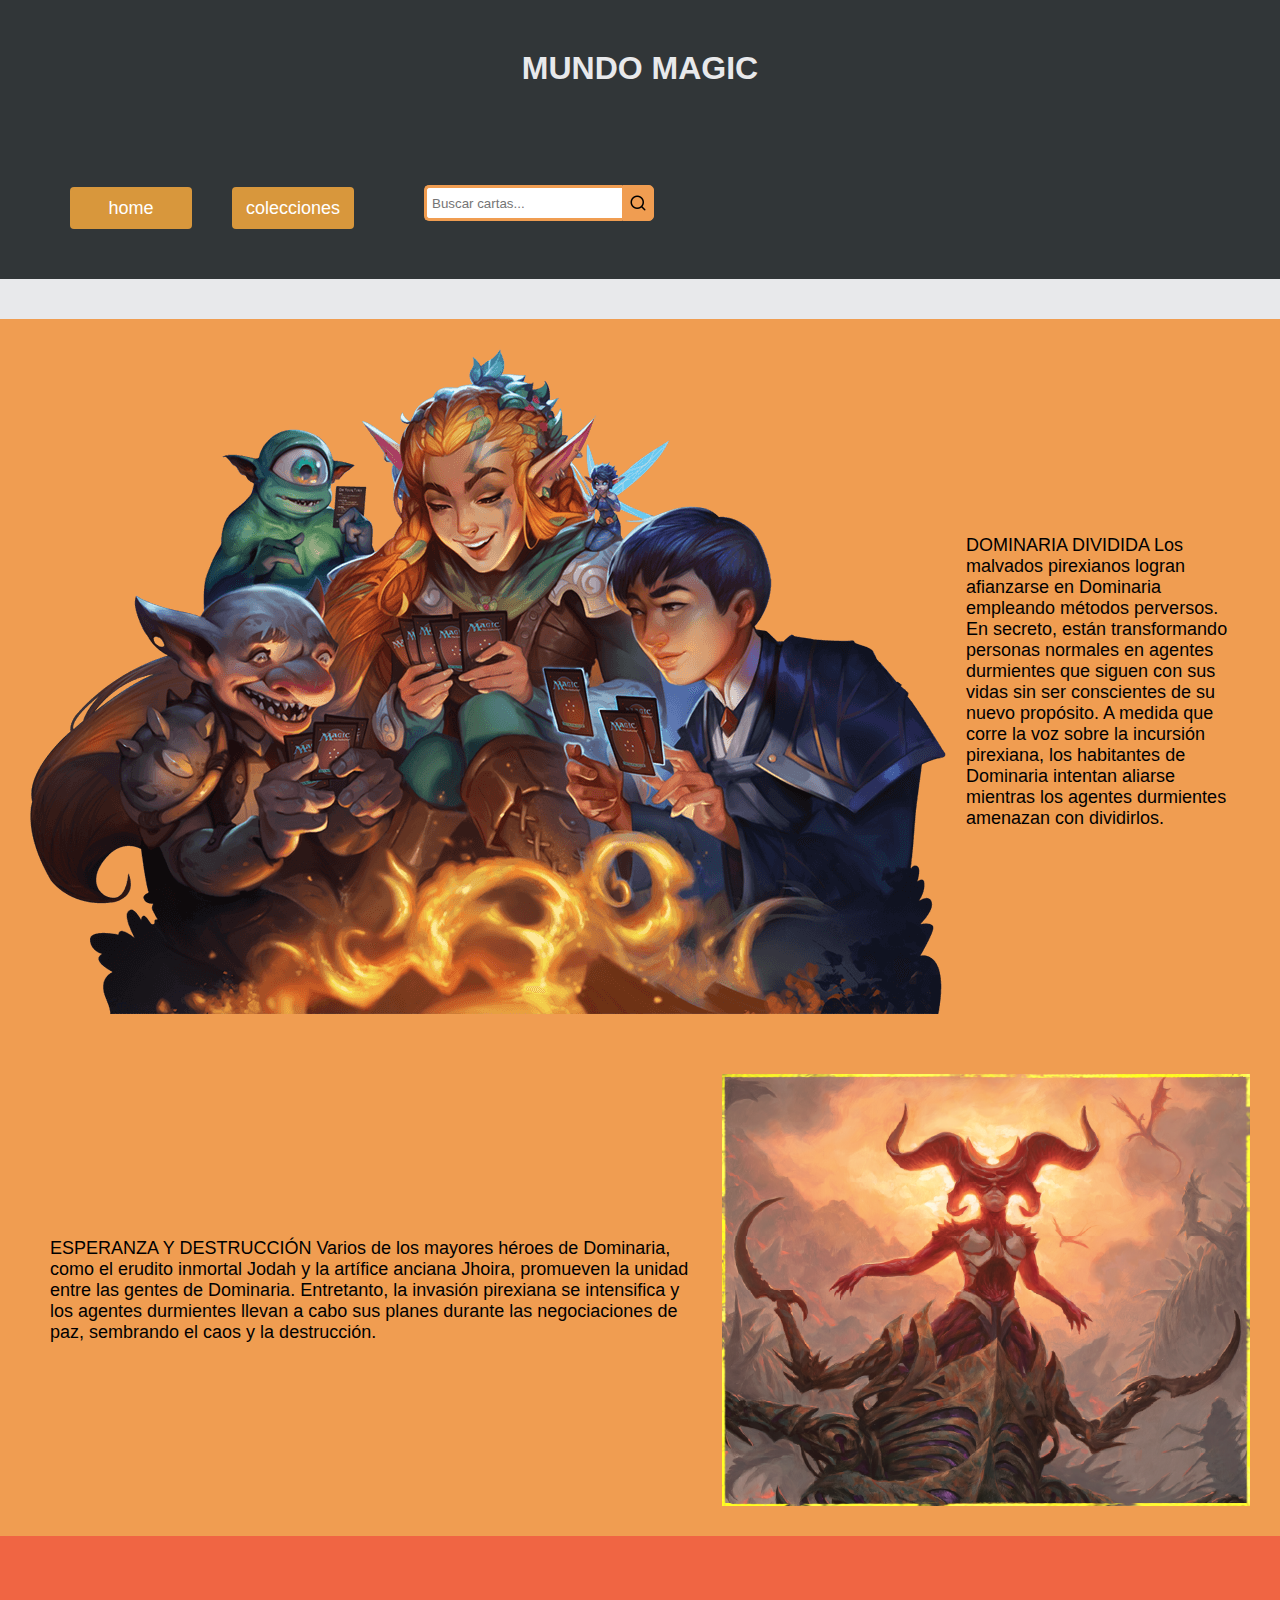
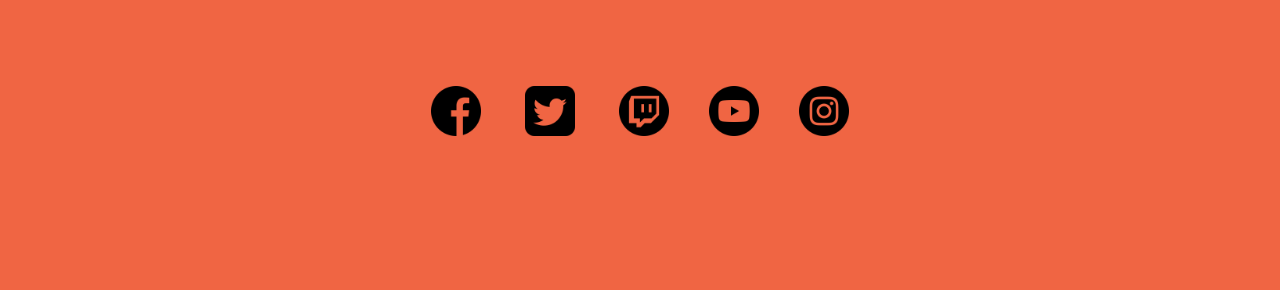
<file: index.html>
<!DOCTYPE html>
<html lang="en">
	<head>
		<meta charset="UTF-8" />
		<meta http-equiv="X-UA-Compatible" content="IE=edge" />
		<meta name="viewport" content="width=device-width, initial-scale=1.0" />
		<link href="style.css" rel="stylesheet" type="text/css" />

		<title>Mundo Magic</title>
	</head>
	<body>
		<header>
			<h1>Mundo Magic</h1>
			<div class="topbar">
				<nav id="navegador">
					<ul class="lista">
						<li id="seccion1"><a href="#">home</a></li>
						<li id="seccion2">
							<a href="colecciones.html">colecciones</a>
						</li>
					</ul>
				</nav>
				<div class="cajabuscador">
					<div class="buscador">
						<input
							id="texto"
							type="text"
							placeholder="Buscar cartas..."
						/>
						<button id="enviar" type="submit"></button>
					</div>
				</div>
			</div>
		</header>

		<main>
			<section>
				<div id="results"></div>
			</section>
			<section>
				<article class="articulo">
					<img id="imagen1" src="imagenes/playing-cards-img.png" />
					<p>
						DOMINARIA DIVIDIDA Los malvados pirexianos logran
						afianzarse en Dominaria empleando métodos perversos. En
						secreto, están transformando personas normales en
						agentes durmientes que siguen con sus vidas sin ser
						conscientes de su nuevo propósito. A medida que corre la
						voz sobre la incursión pirexiana, los habitantes de
						Dominaria intentan aliarse mientras los agentes
						durmientes amenazan con dividirlos.
					</p>
				</article>
				<article class="articulo">
					<p>
						ESPERANZA Y DESTRUCCIÓN Varios de los mayores héroes de
						Dominaria, como el erudito inmortal Jodah y la artífice
						anciana Jhoira, promueven la unidad entre las gentes de
						Dominaria. Entretanto, la invasión pirexiana se
						intensifica y los agentes durmientes llevan a cabo sus
						planes durante las negociaciones de paz, sembrando el
						caos y la destrucción.
					</p>
					<img id="imagen1" src="imagenes/C3UBB3g6rV_1.png" />
				</article>
			</section>
		</main>

		<footer>
			<div class="social">
				<a
					target="_blank"
					href="https://www.facebook.com/MagicTheGathering.es/"
				>
					<img src="imagenes/facebook.png" /> </a
				><a target="_blank" href="https://twitter.com/wizards_magicES">
					<img src="imagenes/twitter-sign.png" /> </a
				><a target="_blank" href="https://www.twitch.tv/magic"
					><img src="imagenes/twitch.png" /></a
				><a
					target="_blank"
					href="https://www.youtube.com/channel/UC8ZGymAvfP97qJabgqUkz4A"
					><img src="imagenes/youtube.png" /></a
				><a
					target="_blank"
					href="https://www.instagram.com/wizards_magic/"
					><img src="imagenes/instagram.png"
				/></a>
			</div>
		</footer>
		<script type="text/javascript" src="./script.js"></script>
	</body>
</html>
</file>
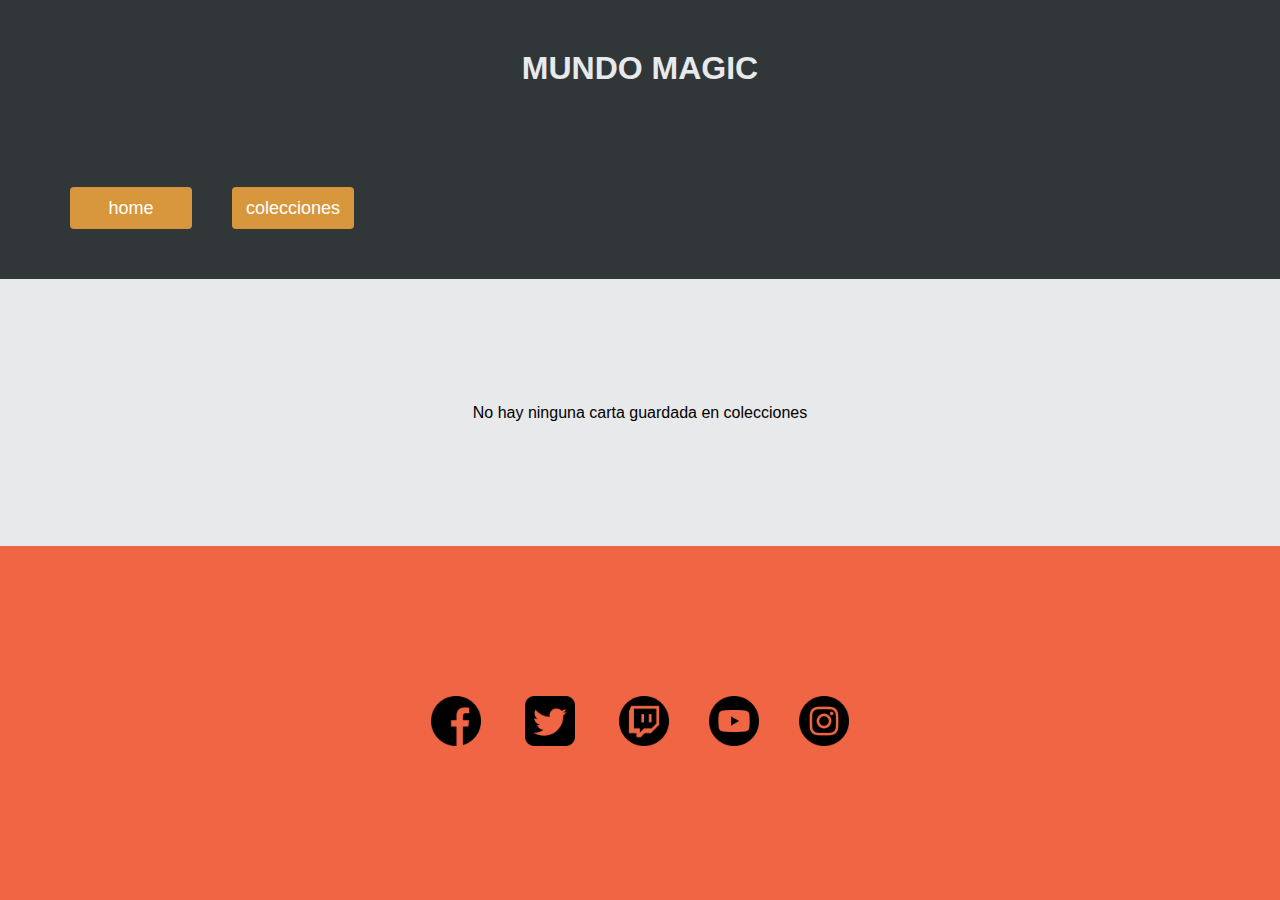
<file: colecciones.html>
<!DOCTYPE html>
<html lang="en">
	<head>
		<meta charset="UTF-8" />
		<meta http-equiv="X-UA-Compatible" content="IE=edge" />
		<meta name="viewport" content="width=device-width, initial-scale=1.0" />
		<link href="style.css" rel="stylesheet" type="text/css" />

		<title>Mundo Magic</title>
	</head>
	<body>
		<header>
			<h1>Mundo Magic</h1>

			<nav id="navegador">
				<ul class="lista">
					<li id="seccion1"><a href="index.html">home</a></li>
					<li id="seccion2"><a href="#">colecciones</a></li>
				</ul>
			</nav>
		</header>

		<main>
			<section>
				<div id="results"></div>
			</section>
		</main>
		<footer>
			<div class="social">
				<a target="_blank" href="https://www.facebook.com/MagicTheGathering.es/"> <img src="imagenes/facebook.png" /> </a><a target="_blank" href="https://twitter.com/wizards_magicES"> <img src="imagenes/twitter-sign.png" /> </a
				><a target="_blank" href="https://www.twitch.tv/magic"><img src="imagenes/twitch.png" /></a><a target="_blank" href="https://www.youtube.com/channel/UC8ZGymAvfP97qJabgqUkz4A"><img src="imagenes/youtube.png" /></a
				><a target="_blank" href="https://www.instagram.com/wizards_magic/"><img src="imagenes/instagram.png" /></a>
			</div>
		</footer>
		<script type="text/javascript" src="./colecciones.js"></script>
	</body>
</html>
</file>
<file: style.css>
* {
	font-family: Arial, Helvetica, sans-serif;
	margin: 0;
	padding: 0;
}

body {
	background-color: #e8e9eb;
	display: flex;
	flex-direction: column;
	justify-content: space-between;
	height: 100vh;
}

h1 {
	padding: 50px;
	text-align: center;
	color: #e8e9eb;
	text-transform: uppercase;
}

.topbar {
	display: flex;
	align-items: center;
}

.lista {
	display: flex;
	text-align: center;
	font-family: Arial, Helvetica, sans-serif;
	padding: 50px;
}

#navegador li {
	padding: 1px;
	border-radius: 4px;
	background-color: #d8973c;
	list-style-type: none;
	height: 40px;
	width: 120px;
	display: flex;
	justify-content: center;
	align-items: center;
	transition: all 0.8s ease;
	position: relative;
	margin: 0 20px;
	box-shadow: rgba(50, 50, 93, 0.25) 0px 50px 100px -20px,
		rgba(0, 0, 0, 0.3) 0px 30px 60px -30px;
	overflow: hidden;
}

#navegador li::before,
#navegador li::after {
	position: absolute;
	display: block;
	content: '';
	width: 100%;
	height: 100%;
}

#navegador li::after {
	left: -100%;
	clip-path: polygon(10% 0, 70% 0, 90% 100%, 30% 100%);
	background-color: rgba(255, 255, 255, 0.6);
	transition: all 300ms ease;
}

#navegador li:hover::after {
	left: 100%;
}

#navegador a {
	text-decoration: none;
	font-size: 18px;
	color: white;
	z-index: 1;
}

header {
	background-color: #313638;
}

.caja {
	border: 2px solid black;
	width: 400px;
	height: 500px;
	margin-top: 10px;
}
.like {
	position: relative;
	right: 135px;
	bottom: 120px;
	padding: 5px 15px;
	background-color: #f06543;
	border: 0;
	color: white;
}

.like:hover {
	filter: drop-shadow(0 0 8px #f06543);
}

.like:hover {
	transform: scale(1.1);
}
#results {
	display: flex;
	flex-wrap: wrap;
	justify-content: center;
	padding: 20px;
}
#results div p {
	position: relative;
	text-align: right;
	right: 20px;
	top: 50px;
}

main div img {
	position: relative;
	top: -150px; /* ajustar los valores para mover la imagen */
	right: -20px;
	max-width: 220px;
}
div p {
	font-family: 'Franklin Gothic Medium', 'Arial Narrow', Arial, sans-serif;
}
section {
	overflow: hidden;
}

.articulo {
	display: flex;
	align-items: center;
	justify-content: space-around;
	background-color: #f09d51;
	padding: 30px;
}

.articulo p {
	font-family: 'Franklin Gothic Medium', 'Arial Narrow', Arial, sans-serif;
	font-size: large;
	margin: 20px;
}

footer {
	display: flex;
	align-items: center;
	justify-content: center;
	padding: 150px;
	background-color: #f06543;
}

footer a {
	margin: 20px;
	text-decoration: none;
}

footer img {
	max-width: 50px;
}

.buscador {
	width: 100%;
	position: relative;
	display: flex;
	margin-bottom: 10px;
}

#texto {
	width: 100%;
	border: 3px solid #f09d51;
	border-right: none;
	padding: 5px;
	height: 20px;
	border-radius: 5px 0 0 5px;
	outline: none;
	color: #9dbfaf;
}

#texto:focus {
	color: #f09d51;
}

#enviar {
	width: 40px;
	height: 36px;
	border: 1px solid #f09d51;
	background: #f09d51;
	text-align: center;
	color: #fff;
	border-radius: 0 5px 5px 0;
	cursor: pointer;
	font-size: 20px;
	background-image: url('imagenes/buscar.png');
	background-repeat: no-repeat;
	background-position: center;
}

.buscadorpadre {
	width: 30%;
	position: absolute;
	top: 50%;
	left: 50%;
	transform: translate(-50%, -50%);
}

.social img.zoom {
	transition: transform 0.2s;
}

.social img:hover {
	transform: scale(1.5);
}

@media (max-width: 760px) {
	.articulo {
		flex-direction: column;
	}
	.topbar {
		flex-direction: column;
	}

	.caja {
		display: flex;
		flex-direction: column;
		align-items: center;
		justify-content: center;
	}
	#results div p {
		position: inherit;
	}
	#results div img {
		position: inherit;
		max-width: 150px;
	}

	.like {
		position: inherit;
		margin-top: 5px;
	}
}
</file>
